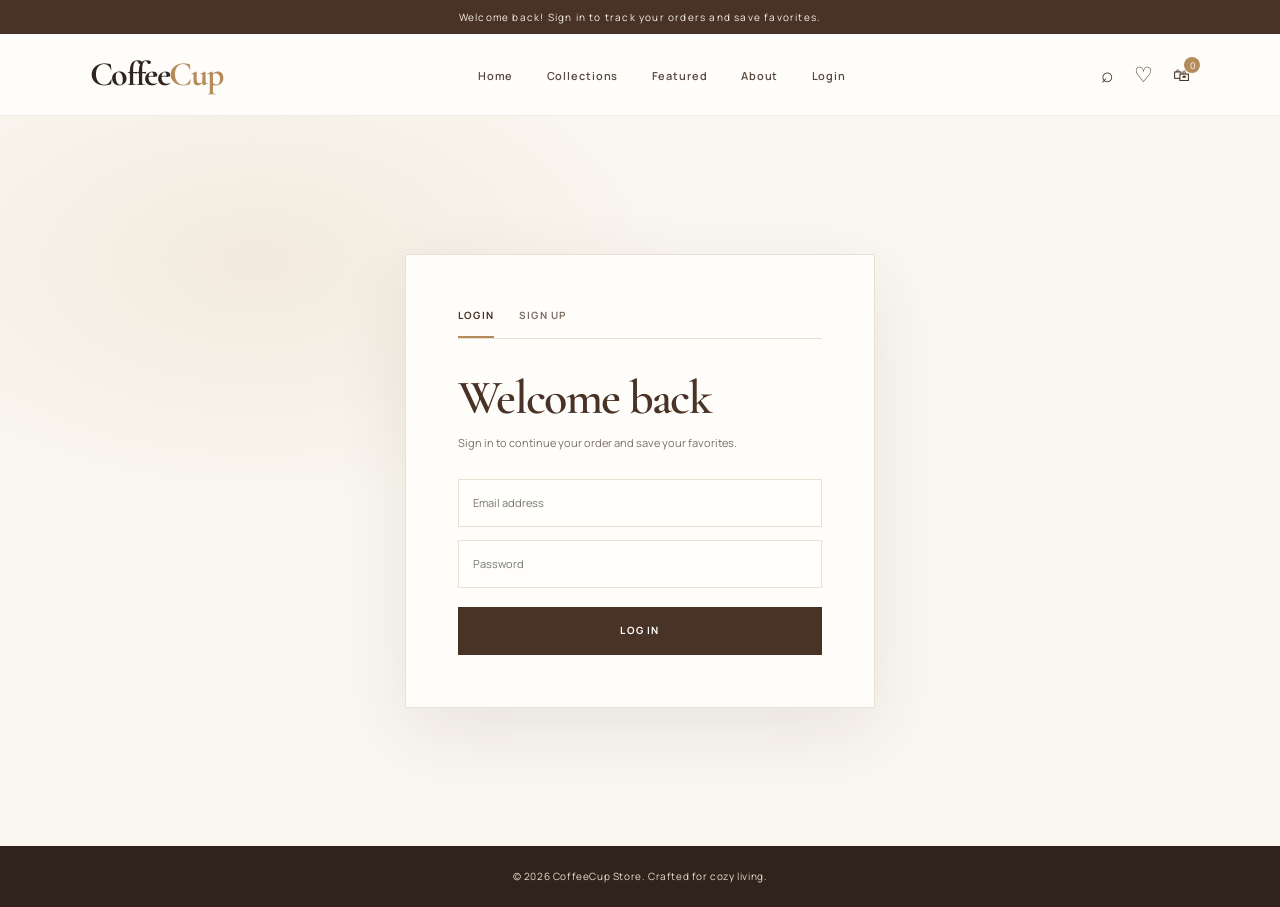
<file: login.html>
﻿<!DOCTYPE html>
<html lang="en">
<head>
  <meta charset="UTF-8" />
  <meta name="viewport" content="width=device-width, initial-scale=1.0" />
  <title>Login | CoffeeCup Store</title>
  <meta name="description" content="Login to CoffeeCup Store to access your account." />
  <link rel="preconnect" href="https://fonts.googleapis.com" />
  <link rel="preconnect" href="https://fonts.gstatic.com" crossorigin />
  <link href="https://fonts.googleapis.com/css2?family=Cormorant+Garamond:wght@500;600;700&family=Manrope:wght@400;500;600;700&display=swap" rel="stylesheet" />
  <link rel="stylesheet" href="style.css" />
</head>
<body>
  <header class="topbar">
    <p>Welcome back! Sign in to track your orders and save favorites.</p>
  </header>
  <nav class="navbar">
    <a href="index.html" class="brand">Coffee<span>Cup</span></a>
    <button class="menu-toggle" aria-label="Toggle menu" aria-expanded="false">
      <span></span>
      <span></span>
      <span></span>
    </button>
    <ul class="nav-links">
      <li><a href="index.html">Home</a></li>
      <li><a href="index.html#collections">Collections</a></li>
      <li><a href="index.html#featured">Featured</a></li>
      <li><a href="index.html#about">About</a></li>
      <li><a href="login.html">Login</a></li>
    </ul>
    <div class="nav-actions">
      <a href="#" class="icon-link" aria-label="Search">⌕</a>
      <a href="#" class="icon-link" aria-label="Wishlist">♡</a>
      <a href="#" class="icon-link cart-link" aria-label="Cart">
        🛍
        <span class="cart-count">0</span>
      </a>
    </div>
  </nav>
  <main class="auth-main">
    <section class="auth-card">
      <div class="auth-tabs">
        <button class="tab-btn active" data-target="login">Login</button>
        <button class="tab-btn" data-target="signup">Sign up</button>
      </div>
      <div id="login" class="auth-panel active">
        <h1>Welcome back</h1>
        <p>Sign in to continue your order and save your favorites.</p>
        <form class="auth-form">
          <input type="email" name="email" placeholder="Email address" required />
          <input type="password" name="password" placeholder="Password" required />
          <button type="submit">Log in</button>
        </form>
      </div>
      <div id="signup" class="auth-panel">
        <h1>Create account</h1>
        <p>Join CoffeeCup Store for exclusive offers and faster checkout.</p>
        <form class="auth-form">
          <input type="text" name="name" placeholder="Full name" required />
          <input type="email" name="email" placeholder="Email address" required />
          <input type="password" name="password" placeholder="Create password" required />
          <button type="submit">Create account</button>
        </form>
      </div>
    </section>
  </main>
  <footer class="footer">
    <p>© <span id="year"></span> CoffeeCup Store. Crafted for cozy living.</p>
  </footer>
  <script src="script.js"></script>
</body>
</html>
</file>
<file: style.css>
:root {
  color-scheme: light;
  --ink: #30251e;
  --muted: #796d63;
  --espresso: #493226;
  --coffee: #70513b;
  --caramel: #b68b5c;
  --cream: #faf7f1;
  --paper: #fffdf9;
  --line: #e9e0d4;
  --serif: "Cormorant Garamond", Georgia, serif;
  --sans: "Manrope", Arial, sans-serif;
}

* {
  box-sizing: border-box;
}

html {
  scroll-behavior: smooth;
}

body {
  margin: 0;
  background: var(--paper);
  color: var(--ink);
  font-family: var(--sans);
  font-size: 14px;
  line-height: 1.7;
  -webkit-font-smoothing: antialiased;
}

button,
input {
  font: inherit;
}

a {
  color: inherit;
  text-decoration: none;
}

button,
a {
  -webkit-tap-highlight-color: transparent;
}

.topbar {
  min-height: 34px;
  display: grid;
  place-items: center;
  padding: 6px 18px;
  background: var(--espresso);
  color: #f8f1e8;
  text-align: center;
  font-size: 10px;
  letter-spacing: 0.12em;
}

.topbar p {
  margin: 0;
}

.navbar {
  position: relative;
  z-index: 5;
  min-height: 82px;
  display: flex;
  align-items: center;
  justify-content: space-between;
  gap: 32px;
  padding: 0 clamp(24px, 7vw, 108px);
  border-bottom: 1px solid rgba(73, 50, 38, 0.08);
  background: rgba(255, 253, 249, 0.96);
}

.brand {
  flex: 0 0 auto;
  font-family: var(--serif);
  font-size: 34px;
  font-weight: 700;
  letter-spacing: -0.04em;
  line-height: 1;
}

.brand span {
  color: var(--caramel);
}

.nav-links,
.nav-actions {
  display: flex;
  align-items: center;
  padding: 0;
  margin: 0;
  list-style: none;
}

.nav-links {
  gap: clamp(18px, 2.6vw, 38px);
}

.nav-links a {
  color: #55483e;
  font-size: 11px;
  font-weight: 600;
  letter-spacing: 0.08em;
  transition: color 180ms ease;
}

.nav-links a:hover,
.nav-links a:focus-visible {
  color: var(--caramel);
}

.nav-actions {
  gap: 20px;
}

.icon-link {
  position: relative;
  color: var(--espresso);
  font-size: 21px;
  line-height: 1;
}

.cart-link {
  font-size: 17px;
}

.cart-count {
  position: absolute;
  top: -9px;
  right: -10px;
  width: 16px;
  height: 16px;
  display: grid;
  place-items: center;
  border-radius: 50%;
  background: var(--caramel);
  color: white;
  font-size: 9px;
}

.menu-toggle {
  display: none;
}

.hero {
  min-height: 600px;
  display: grid;
  grid-template-columns: 1fr 0.92fr;
  align-items: center;
  gap: clamp(36px, 7vw, 104px);
  padding: 76px clamp(24px, 10vw, 150px) 86px;
  overflow: hidden;
  background:
    radial-gradient(ellipse at 84% 22%, rgba(210, 182, 143, 0.2), transparent 32%),
    var(--cream);
}

.hero-copy {
  max-width: 570px;
}

.eyebrow {
  margin: 0 0 16px;
  color: var(--caramel);
  font-size: 10px;
  font-weight: 700;
  letter-spacing: 0.2em;
  line-height: 1.5;
  text-transform: uppercase;
}

.hero h1,
.section-heading h2,
.newsletter-card h2,
.auth-panel h1 {
  margin: 0;
  color: var(--espresso);
  font-family: var(--serif);
  font-weight: 600;
  letter-spacing: -0.035em;
}

.hero h1 {
  max-width: 610px;
  font-size: clamp(54px, 6.2vw, 84px);
  line-height: 0.98;
}

.hero-copy > p:not(.eyebrow) {
  max-width: 440px;
  margin: 22px 0 30px;
  color: var(--muted);
  font-size: 13px;
  line-height: 1.9;
}

.hero-buttons {
  display: flex;
  flex-wrap: wrap;
  gap: 12px;
}

.btn {
  min-height: 47px;
  display: inline-flex;
  align-items: center;
  justify-content: center;
  padding: 0 23px;
  border: 1px solid var(--espresso);
  font-size: 10px;
  font-weight: 700;
  letter-spacing: 0.1em;
  transition: background 180ms ease, color 180ms ease, border-color 180ms ease;
}

.btn-primary {
  background: var(--espresso);
  color: white;
}

.btn-primary:hover,
.btn-primary:focus-visible {
  border-color: var(--caramel);
  background: var(--caramel);
}

.btn-secondary {
  background: transparent;
  color: var(--espresso);
}

.btn-secondary:hover,
.btn-secondary:focus-visible {
  background: white;
}

.hero-stats {
  display: flex;
  flex-wrap: wrap;
  gap: clamp(22px, 4vw, 50px);
  margin-top: 48px;
  padding-top: 22px;
  border-top: 1px solid var(--line);
}

.hero-stats div {
  display: grid;
  gap: 2px;
}

.hero-stats strong {
  color: var(--espresso);
  font-family: var(--serif);
  font-size: 25px;
  font-weight: 700;
  line-height: 1.1;
}

.hero-stats span {
  color: var(--muted);
  font-size: 9px;
  letter-spacing: 0.04em;
}

.hero-media {
  position: relative;
}

.hero-media::before {
  position: absolute;
  z-index: 0;
  top: -22px;
  right: -22px;
  width: 56%;
  height: 56%;
  border: 1px solid rgba(182, 139, 92, 0.45);
  content: "";
}

.hero-card {
  position: relative;
  z-index: 1;
  overflow: hidden;
  background: #f1e6d7;
  box-shadow: 0 25px 60px rgba(58, 39, 27, 0.12);
}

.hero-card img {
  width: 100%;
  aspect-ratio: 1.22;
  display: block;
  object-fit: cover;
}

.section {
  padding: 94px clamp(24px, 10vw, 150px);
}

.section-heading {
  max-width: 660px;
  margin: 0 auto 40px;
  text-align: center;
}

.section-heading .eyebrow {
  margin-bottom: 10px;
}

.section-heading h2,
.newsletter-card h2 {
  font-size: clamp(38px, 4.4vw, 56px);
  line-height: 1.05;
}

.card-grid,
.feature-grid,
.testimonial-grid {
  display: grid;
  grid-template-columns: repeat(3, minmax(0, 1fr));
  gap: 18px;
}

.info-card {
  min-height: 190px;
  display: flex;
  flex-direction: column;
  justify-content: flex-end;
  padding: 28px;
  border: 1px solid var(--line);
  background:
    linear-gradient(145deg, rgba(255, 253, 249, 0.95), rgba(247, 240, 230, 0.85)),
    var(--cream);
  transition: transform 200ms ease, box-shadow 200ms ease;
}

.info-card:hover {
  transform: translateY(-4px);
  box-shadow: 0 16px 34px rgba(58, 39, 27, 0.08);
}

.info-card h3,
.feature-card h3,
.product-info h3 {
  margin: 0;
  color: var(--espresso);
  font-family: var(--serif);
  font-size: 26px;
  font-weight: 700;
  line-height: 1.15;
}

.info-card p,
.feature-card p {
  margin: 9px 0 0;
  color: var(--muted);
  font-size: 11px;
  line-height: 1.8;
}

.products-section {
  background: var(--cream);
}

.product-grid {
  display: grid;
  grid-template-columns: repeat(4, minmax(0, 1fr));
  gap: 18px;
}

.product-card {
  min-width: 0;
  overflow: hidden;
  border: 1px solid rgba(73, 50, 38, 0.08);
  background: var(--paper);
  transition: transform 200ms ease, box-shadow 200ms ease;
}

.product-card:hover {
  transform: translateY(-4px);
  box-shadow: 0 18px 38px rgba(58, 39, 27, 0.1);
}

.product-card > img {
  width: 100%;
  aspect-ratio: 1.1;
  display: block;
  background: #f2e9dd;
  object-fit: cover;
}

.product-info {
  padding: 18px 17px 17px;
}

.product-info h3 {
  font-size: 24px;
}

.product-info > p {
  margin: 5px 0 17px;
  color: var(--muted);
  font-size: 10px;
}

.product-footer {
  display: flex;
  align-items: center;
  justify-content: space-between;
  gap: 8px;
  padding-top: 12px;
  border-top: 1px solid var(--line);
}

.product-footer > span {
  color: var(--espresso);
  font-size: 12px;
  font-weight: 700;
}

.add-to-cart {
  min-height: 34px;
  padding: 0 11px;
  border: 1px solid var(--espresso);
  background: transparent;
  color: var(--espresso);
  cursor: pointer;
  font-size: 9px;
  font-weight: 700;
  letter-spacing: 0.04em;
  transition: background 180ms ease, color 180ms ease;
}

.add-to-cart:hover:not(:disabled),
.add-to-cart:focus-visible {
  background: var(--espresso);
  color: white;
}

.add-to-cart:disabled {
  border-color: var(--line);
  color: var(--muted);
  cursor: default;
}

.feature-grid {
  grid-template-columns: repeat(3, minmax(0, 1fr));
}

.feature-card {
  padding: 24px 25px;
  border-left: 2px solid var(--caramel);
  background: var(--cream);
}

.feature-card h3 {
  font-size: 24px;
}

.testimonial-section {
  background: #f4eee5;
}

.testimonial-grid {
  grid-template-columns: repeat(2, minmax(0, 1fr));
  max-width: 850px;
  margin: 0 auto;
}

.testimonial-card {
  padding: 26px 30px;
  border: 1px solid rgba(73, 50, 38, 0.1);
  background: var(--paper);
}

.testimonial-card p {
  margin: 0 0 17px;
  color: var(--espresso);
  font-family: var(--serif);
  font-size: 24px;
  font-weight: 600;
  line-height: 1.3;
}

.testimonial-card strong {
  color: var(--caramel);
  font-size: 10px;
  letter-spacing: 0.08em;
}

.newsletter-section {
  padding-top: 70px;
  padding-bottom: 70px;
}

.newsletter-card {
  display: flex;
  align-items: center;
  justify-content: space-between;
  gap: 35px;
  padding: clamp(28px, 5vw, 58px);
  background: var(--espresso);
  color: white;
}

.newsletter-card .eyebrow {
  color: #d6b68e;
}

.newsletter-card h2 {
  max-width: 540px;
  color: white;
  font-size: clamp(34px, 4vw, 46px);
}

.newsletter-form {
  flex: 0 1 400px;
  display: flex;
  min-width: 280px;
  border-bottom: 1px solid rgba(255, 255, 255, 0.55);
}

.newsletter-form input {
  width: 100%;
  min-width: 0;
  padding: 13px 6px;
  border: 0;
  outline: 0;
  background: transparent;
  color: white;
  font-size: 11px;
}

.newsletter-form input::placeholder {
  color: rgba(255, 255, 255, 0.65);
}

.newsletter-form button {
  padding: 0 4px 0 14px;
  border: 0;
  background: transparent;
  color: #e5c69e;
  cursor: pointer;
  font-size: 10px;
  font-weight: 700;
  letter-spacing: 0.06em;
  white-space: nowrap;
}

.footer {
  padding: 22px 24px;
  background: #30231c;
  color: #e9ded1;
  text-align: center;
  font-size: 10px;
  letter-spacing: 0.06em;
}

.footer p {
  margin: 0;
}

.auth-main {
  min-height: calc(100vh - 170px);
  display: grid;
  place-items: center;
  padding: 64px 24px;
  background:
    radial-gradient(ellipse at 20% 20%, rgba(210, 182, 143, 0.2), transparent 30%),
    var(--cream);
}

.auth-card {
  width: min(100%, 470px);
  padding: clamp(28px, 6vw, 52px);
  border: 1px solid var(--line);
  background: var(--paper);
  box-shadow: 0 24px 70px rgba(58, 39, 27, 0.09);
}

.auth-tabs {
  display: flex;
  gap: 25px;
  margin-bottom: 35px;
  border-bottom: 1px solid var(--line);
}

.tab-btn {
  padding: 0 0 12px;
  border: 0;
  border-bottom: 2px solid transparent;
  background: transparent;
  color: var(--muted);
  cursor: pointer;
  font-size: 10px;
  font-weight: 700;
  letter-spacing: 0.12em;
  text-transform: uppercase;
}

.tab-btn.active {
  border-bottom-color: var(--caramel);
  color: var(--espresso);
}

.auth-panel {
  display: none;
}

.auth-panel.active {
  display: block;
}

.auth-panel h1 {
  font-size: 48px;
  line-height: 1;
}

.auth-panel > p {
  margin: 12px 0 26px;
  color: var(--muted);
  font-size: 11px;
}

.auth-form {
  display: grid;
  gap: 13px;
}

.auth-form input {
  width: 100%;
  min-height: 48px;
  padding: 0 14px;
  border: 1px solid var(--line);
  outline: 0;
  background: #fffefa;
  color: var(--ink);
  font-size: 11px;
  transition: border-color 180ms ease;
}

.auth-form input:focus {
  border-color: var(--caramel);
}

.auth-form button {
  min-height: 48px;
  margin-top: 6px;
  border: 1px solid var(--espresso);
  background: var(--espresso);
  color: white;
  cursor: pointer;
  font-size: 10px;
  font-weight: 700;
  letter-spacing: 0.12em;
  text-transform: uppercase;
  transition: background 180ms ease, border-color 180ms ease;
}

.auth-form button:hover,
.auth-form button:focus-visible {
  border-color: var(--caramel);
  background: var(--caramel);
}

:focus-visible {
  outline: 2px solid var(--caramel);
  outline-offset: 3px;
}

@media (max-width: 980px) {
  .navbar {
    gap: 20px;
    padding-right: 28px;
    padding-left: 28px;
  }

  .hero {
    gap: 42px;
    padding-right: 7vw;
    padding-left: 7vw;
  }

  .product-grid {
    grid-template-columns: repeat(2, minmax(0, 1fr));
  }
}

@media (max-width: 720px) {
  .navbar {
    min-height: 70px;
  }

  .brand {
    font-size: 31px;
  }

  .menu-toggle {
    width: 36px;
    height: 36px;
    display: grid;
    align-content: center;
    justify-items: center;
    gap: 5px;
    margin-left: auto;
    border: 1px solid var(--line);
    background: transparent;
    cursor: pointer;
  }

  .menu-toggle span {
    width: 15px;
    height: 1px;
    background: var(--espresso);
  }

  .nav-links,
  .nav-actions {
    position: absolute;
    right: 0;
    left: 0;
    display: none;
    padding: 18px 28px;
    background: var(--paper);
  }

  .nav-links {
    top: 70px;
    flex-direction: column;
    align-items: flex-start;
    gap: 16px;
    border-top: 1px solid var(--line);
  }

  .nav-actions {
    top: 260px;
    justify-content: flex-start;
    gap: 24px;
    padding-top: 2px;
    padding-bottom: 18px;
    border-bottom: 1px solid var(--line);
  }

  .nav-links.active,
  .nav-actions.active {
    display: flex;
  }

  .hero {
    grid-template-columns: 1fr;
    gap: 44px;
    padding-top: 64px;
    padding-bottom: 66px;
  }

  .hero h1 {
    max-width: 560px;
    font-size: clamp(52px, 12vw, 72px);
  }

  .hero-media {
    width: min(100%, 560px);
  }

  .section {
    padding-top: 70px;
    padding-bottom: 70px;
  }

  .card-grid,
  .feature-grid {
    grid-template-columns: 1fr;
  }

  .info-card {
    min-height: 150px;
  }

  .newsletter-card {
    align-items: flex-start;
    flex-direction: column;
  }

  .newsletter-form {
    flex-basis: auto;
    width: 100%;
  }
}

@media (max-width: 480px) {
  .topbar {
    font-size: 9px;
    letter-spacing: 0.07em;
  }

  .navbar {
    padding-right: 18px;
    padding-left: 18px;
  }

  .hero {
    padding-right: 22px;
    padding-left: 22px;
  }

  .hero-stats {
    gap: 19px;
  }

  .section {
    padding-right: 20px;
    padding-left: 20px;
  }

  .product-grid {
    gap: 11px;
  }

  .product-info {
    padding: 14px 12px;
  }

  .product-info h3 {
    font-size: 21px;
  }

  .product-footer {
    align-items: flex-start;
    flex-direction: column;
  }

  .testimonial-grid {
    grid-template-columns: 1fr;
  }
}

@media (prefers-reduced-motion: reduce) {
  *,
  *::before,
  *::after {
    scroll-behavior: auto !important;
    transition-duration: 0.01ms !important;
  }
}
</file>
